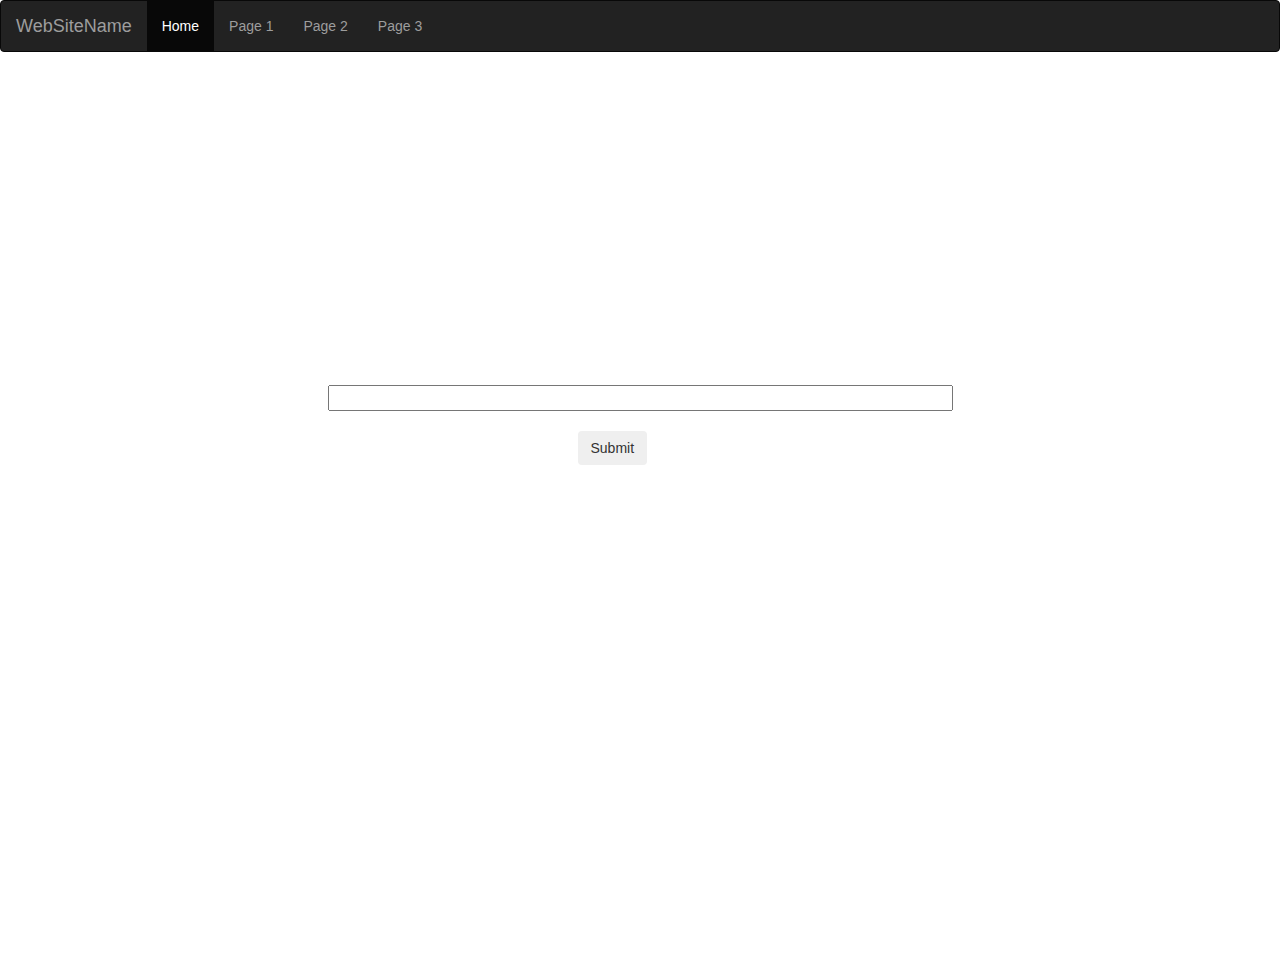
<file: HTM/PD/index.html>
<html>
<head>

  <link rel="stylesheet" href="https://maxcdn.bootstrapcdn.com/bootstrap/3.3.7/css/bootstrap.min.css">
<style>
.sty{
background-image:url('how-to-start-company-america-foreigner.jpg');
}
</style>
</head>
<body>
<nav class="navbar navbar-inverse">
  <div class="container-fluid">
    <div class="navbar-header">
      <a class="navbar-brand" href="#">WebSiteName</a>
    </div>
    <ul class="nav navbar-nav">
      <li class="active"><a href="#">Home</a></li>
      <li><a href="#">Page 1</a></li>
      <li><a href="#">Page 2</a></li>
      <li><a href="#">Page 3</a></li>
    </ul>
  </div>
</nav>
  
<div class="container-fluid" style="width:100%;height:100%;background-image:url('file://server/File-Exchange/Jagadish/PD/how-to-start-company-america-foreigner.jpg');">
 <div  style="margin-top:25%" class="center-block">
 <input style="width:50%; margin-left:25%"type="text"></br></br>
 <span ><button class="btn"style="margin-left:45%">Submit</button></span>

 </div>

<!--  <div class="container-fluid"style="height:500px; width:100%;background-image:url('http://emptyeasel.com/wp-content/uploads/2007/06/coffeebeans.jpg');">
<span class="jumbotron text-center">
  <h1>My First Bootstrap Page</h1>
  <p>Resize this responsive page to see the effect!</p> 
  <button class="btn">Submit</button>
</span> 
 -->
</body>
</html>
<!-- <div class="col-sm-6"><img  src="how-to-start-company-america-foreigner.jpg" class="img-thumbnail" alt="Cinque Terre"></div>
</div> -->
</file>
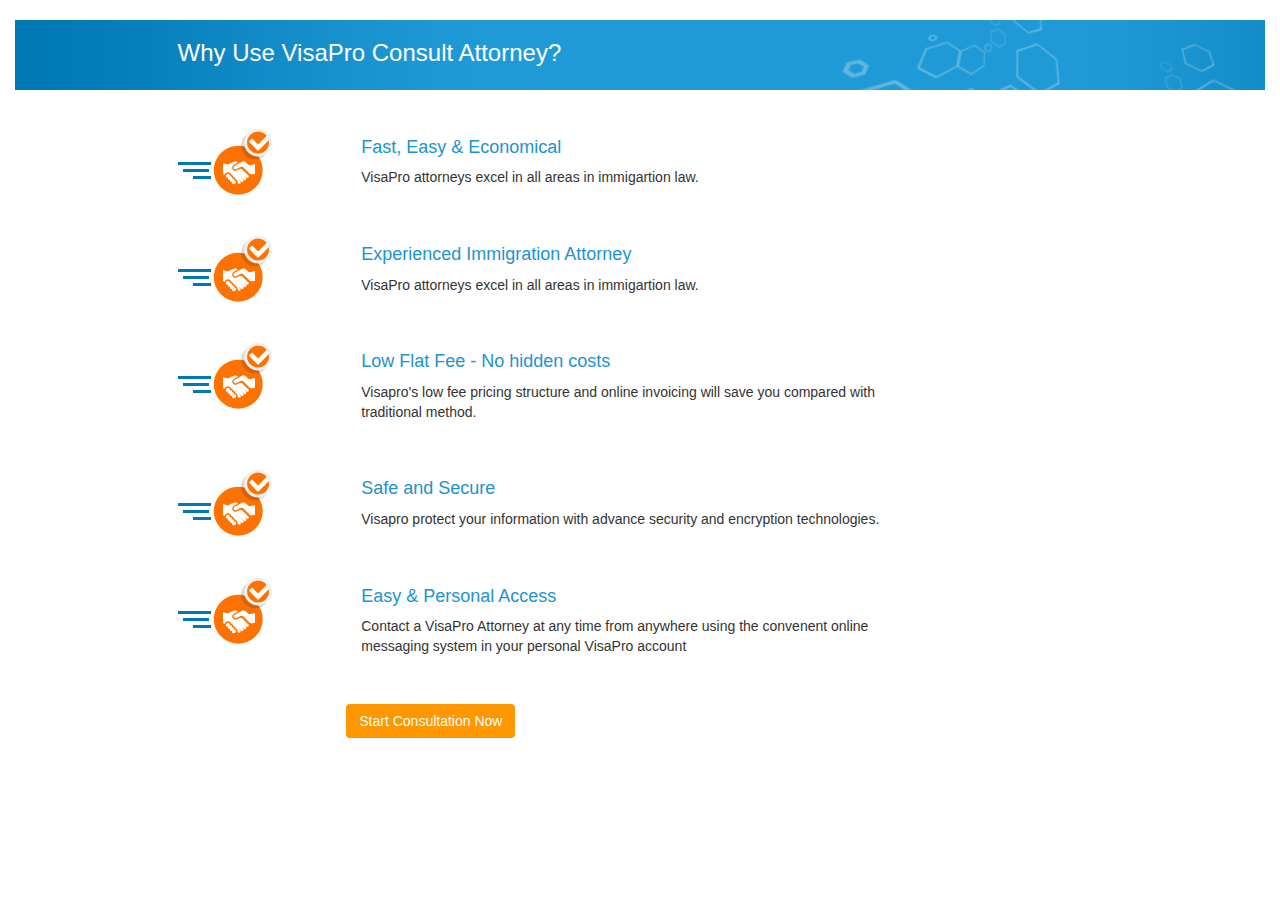
<file: HTM/design.html>
<HTML>
<head>
	<meta charset="utf-8">
	<meta name="viewport" content="width=device-width, initial-scale=1">
	<link rel="stylesheet" href="https://maxcdn.bootstrapcdn.com/bootstrap/3.3.7/css/bootstrap.min.css"> 
	<script src="https://ajax.googleapis.com/ajax/libs/jquery/3.3.1/jquery.min.js"></script>
	<script src="https://maxcdn.bootstrapcdn.com/bootstrap/3.3.7/js/bootstrap.min.js"></script>
	<link rel="stylesheet" type="text/css" href="mystyle.css">
</head>
<body class="container-fluid">
<div class="a4">
	<h3>Why Use VisaPro Consult Attorney?</h3>
</div>
<div class="container-fluid a1" >
	<div class="row">
		<div class="col-sm-2 go">
			<img src="icon1.png">
		</div>
		<div class="col-sm-6 go">
			<h4>Fast, Easy & Economical</h4>
			<p>VisaPro attorneys excel in all areas in immigartion law.</p>
		</div>
	</div>
</div>
<div class="container-fluid a1">
	<div class="row">
		<div class="col-sm-2 go">
			<img src="icon1.png">
		</div>
		<div class="col-sm-6 go ">
			<h4>Experienced Immigration Attorney</h4>
			<p>VisaPro attorneys excel in all areas in immigartion law.</p>
		</div>
	</div>
</div>
<div class="container-fluid a1">
	<div class="row">
		<div class="col-sm-2 go">
			<img src="icon1.png">
		</div>
		<div class="col-sm-6 go">
			<h4>Low Flat Fee - No hidden costs</h4>
			<p>Visapro's low fee pricing structure and online invoicing will save you compared with traditional method.</p>
		</div>
	</div>
</div>
<div class="container-fluid a1">
	<div class="row">
		<div class="col-sm-2 go">
			<img src="icon1.png">
		</div>
		<div class="col-sm-6 go">
			<h4>Safe and Secure</h4>
			<p>Visapro protect your information with advance security and encryption technologies.</p>
		</div>
	</div>
</div>
<div class="container-fluid a1">
	<div class="row">
		<div class="col-sm-2 go">
			<img src="icon1.png">
		</div>
		<div class="col-sm-6 go">
			<h4>Easy & Personal Access</h4>
			<p>Contact a VisaPro Attorney at any time from anywhere using the convenent online messaging system in your personal VisaPro account</p>
		</div>
	</div>
</div>
<div class="container-fluid a1">
	<div class="row">
		<div class="col-sm-2 go">
		</div>
		<div class="col-sm-6 a3 go">
			<button class="btn warning">Start Consultation Now</button>
		</div>
	</div>
</div>
<br>
<br>
</body>
</html>
</file>
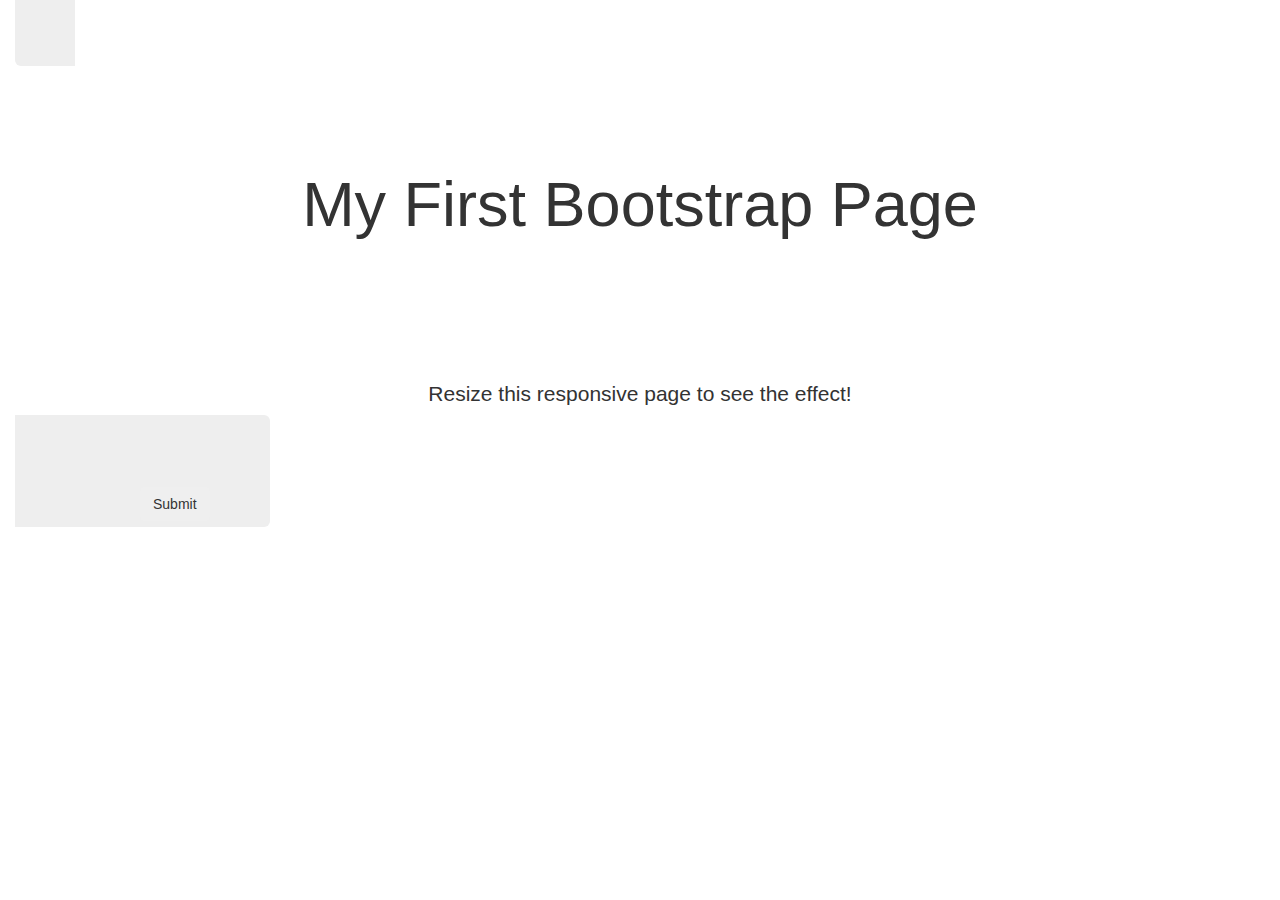
<file: HTM/hello.html>
<HTML>
<head>
  <meta charset="utf-8">
  <meta name="viewport" content="width=device-width, initial-scale=1">
  <link rel="stylesheet" href="https://maxcdn.bootstrapcdn.com/bootstrap/3.3.7/css/bootstrap.min.css">
  <script src="https://ajax.googleapis.com/ajax/libs/jquery/3.3.1/jquery.min.js"></script>
  <script src="https://maxcdn.bootstrapcdn.com/bootstrap/3.3.7/js/bootstrap.min.js"></script>
<style>

<!-- .sliders{
background-image:url('http://emptyeasel.com/wp-content/uploads/2007/06/coffeebeans.jpg');
width:10%;
} -->
.btn{
margin-top:5%;
margin-left:10%;
}
h1{
color:white;
padding:130px 250px;
font-size:85px;
}
.sty{
color:white;
padding:56px 250px;
font-size:30px;
}
@media screen and (max-width: 600px) {
  div.example {
    display: none;
  }
}
</style>
</head>
<body class="">
<div class="container-fluid"style="height:500px; width:100%;background-image:url('http://emptyeasel.com/wp-content/uploads/2007/06/coffeebeans.jpg');">
<span class="jumbotron text-center">
  <h1>My First Bootstrap Page</h1>
  <p>Resize this responsive page to see the effect!</p> 
  <button class="btn">Submit</button>
</span>


</div>

</body>
</HTML>
</file>
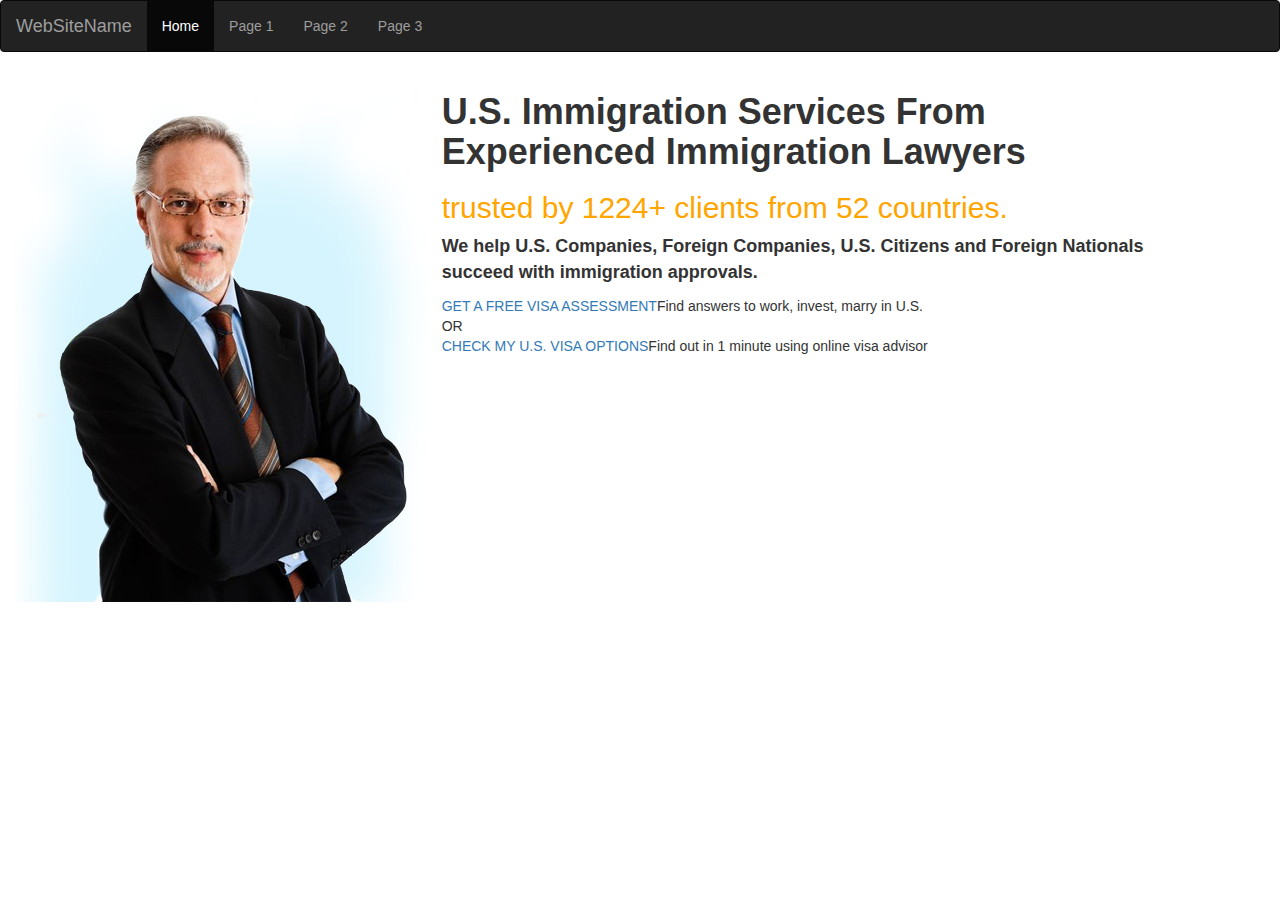
<file: HTM/PD/index111.html>
<html>
<head>
  <meta charset="utf-8">
  <meta name="viewport" content="width=device-width, initial-scale=1">
  <link rel="stylesheet" href="https://maxcdn.bootstrapcdn.com/bootstrap/3.3.7/css/bootstrap.min.css">
  <script src="https://ajax.googleapis.com/ajax/libs/jquery/3.3.1/jquery.min.js"></script>
  <script src="https://maxcdn.bootstrapcdn.com/bootstrap/3.3.7/js/bootstrap.min.js"></script>
<style>
.sty{
width:450px;height:500px;
background-image:url('lawyer-header.jpg');
} 

</style>
</head>
<body>
<nav class="navbar navbar-inverse">
  <div class="container-fluid">
    <div class="navbar-header">
      <a class="navbar-brand" href="#">WebSiteName</a>
    </div>
    <ul class="nav navbar-nav">
      <li class="active"><a href="#">Home</a></li>
      <li><a href="#">Page 1</a></li>
      <li><a href="#">Page 2</a></li>
      <li><a href="#">Page 3</a></li>
    </ul>
  </div>
</nav>
  
<div class="container-fluid" >
<div class="row">
<div class="col-sm-4">
<img src="lawyer-header.jpg">
</div>
<div class="col-sm-7">
<h1><b>U.S. Immigration Services From Experienced Immigration Lawyers</b></h1>
<h2 style="color:orange">trusted by 1224+ clients from 52 countries.</h2>
<p style="font-size:18px"><b>We help U.S. Companies, Foreign Companies, U.S. Citizens and Foreign Nationals succeed with immigration approvals.</b></p>

<div class="buttons"><div class="button-section"><a class="button button-block" href="http://www.visapro.com/service-options/visa-assessment/">GET A FREE VISA ASSESSMENT</a><span class="button-info">Find answers to work, invest, marry in U.S.</span></div><span class="or">OR</span><div class="button-section"><a class="button button-outline button-block" href="http://www.visapro.com/online-visa-advisor/visa-options/">CHECK MY U.S. VISA OPTIONS</a><span class="button-info">Find out in 1 minute using online visa advisor</span></div></div></div>
</div> 
</div>
</div>

<!--  <div class="container-fluid"style="height:500px; width:100%;background-image:url('http://emptyeasel.com/wp-content/uploads/2007/06/coffeebeans.jpg');">
<span class="jumbotron text-center">
  <h1>My First Bootstrap Page</h1>http://visapro.com/wp-content/themes/visapro-immigration-lawyers/assets/images/lawyer-header
  <p>Resize this responsive page to see the effect!</p> 
  <button class="btn">Submit</button>
</span> 
 -->
</body>
</html>
<!-- <div class="col-sm-6"><img  src="how-to-start-company-america-foreigner.jpg" class="img-thumbnail" alt="Cinque Terre"></div>
</div> -->
</file>
<file: HTM/mystyle.css>
h3{
padding:20px;
padding-left:13%;
color:white;
}
h4{
color:#2093d2;
}
.a1{
padding-top:3%;
padding-left:13%;
}
/*  .a2{
padding-left:0px;
} */
.a3{
padding-left:0px;
color:white;
} 
.a4{
height:70px;
width:100%;
background-image:url('banner-bg.png');
}
/* .a5{
padding-top:3%;
padding-left:0%
} */
.warning {background-color: #ff9800;} /* Orange */
.warning:hover {background: #e68a00;}
@media screen and (max-width: 600px) {

  h3 {
    padding-top:22px;
    padding-left:7%;
	
	padding-bottom:12%;
    color:white;
	font-size:20px;
  }
   .a1{
padding-top:0%;
padding-left:0%;
} 
 	
.go{
text-align:center;
margin-left:0px;
margin-right:0px;
margin-top:2%;
}

  }
</file>
